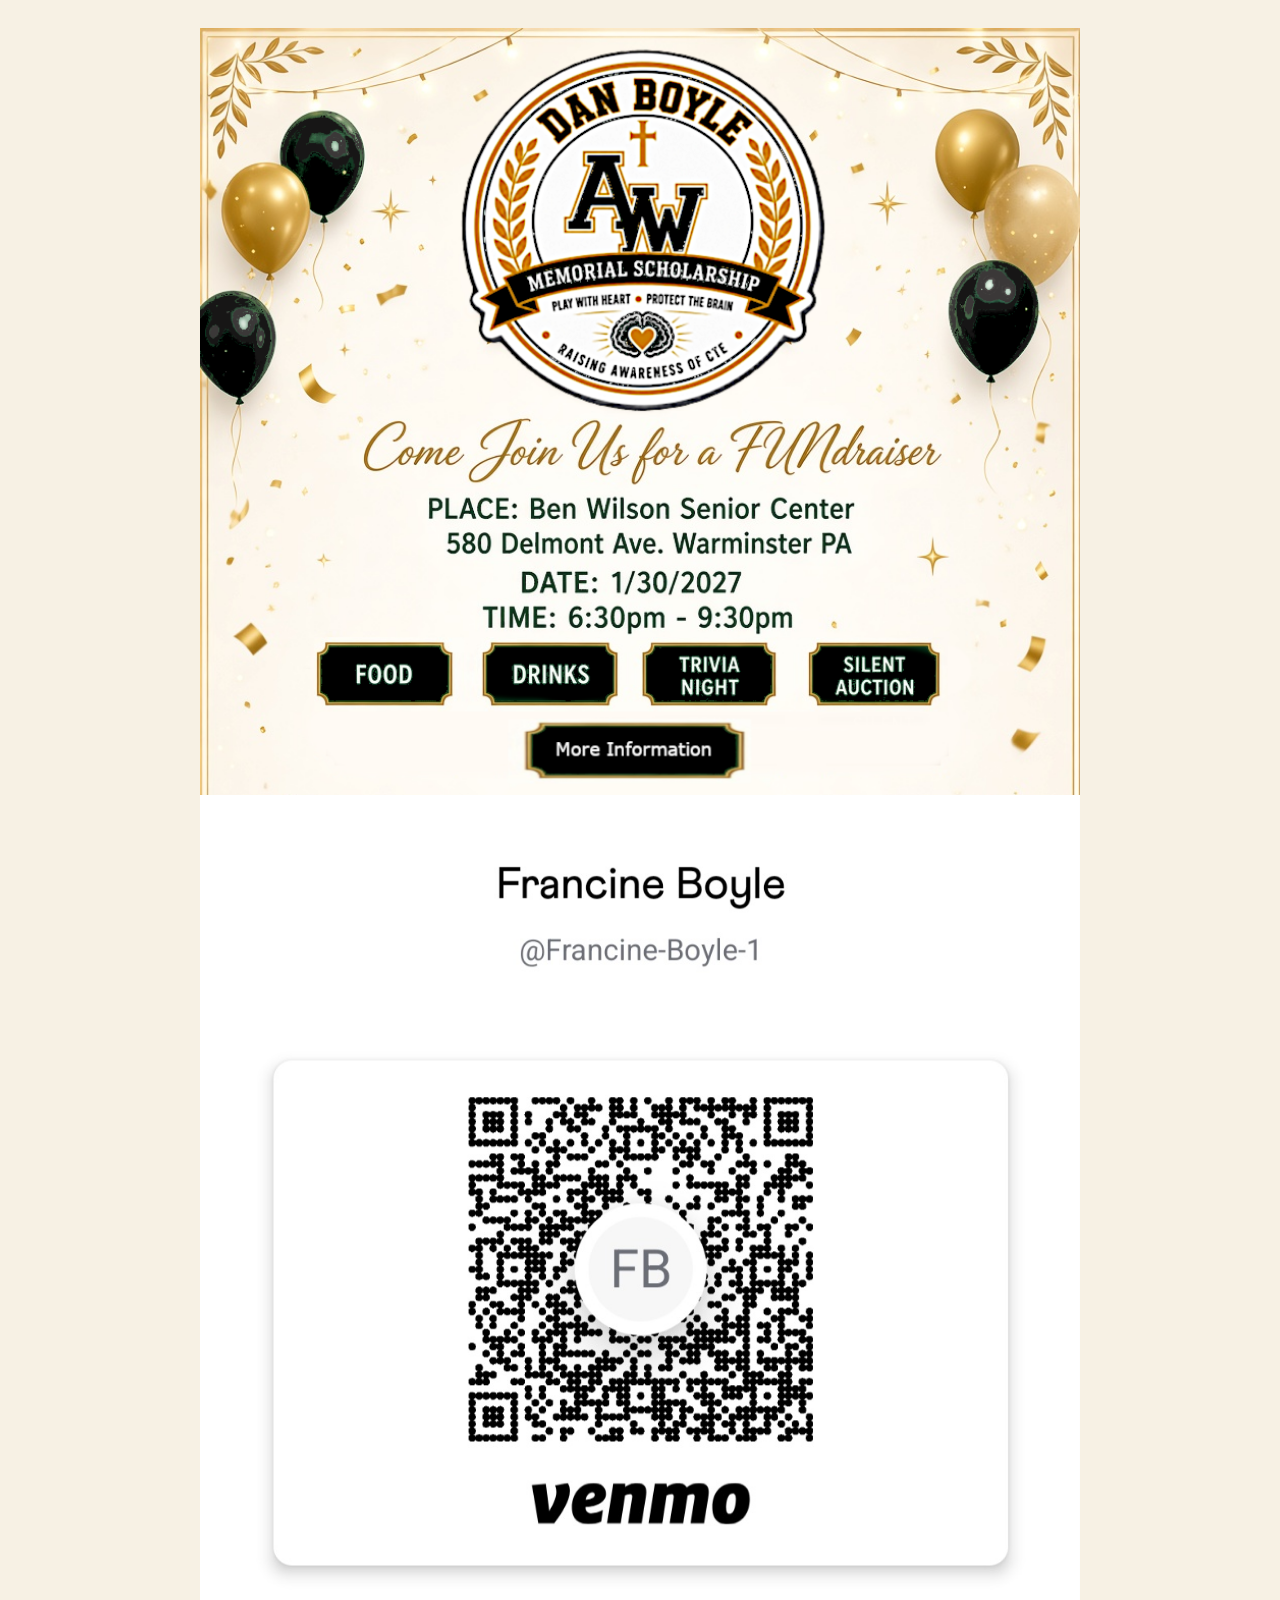
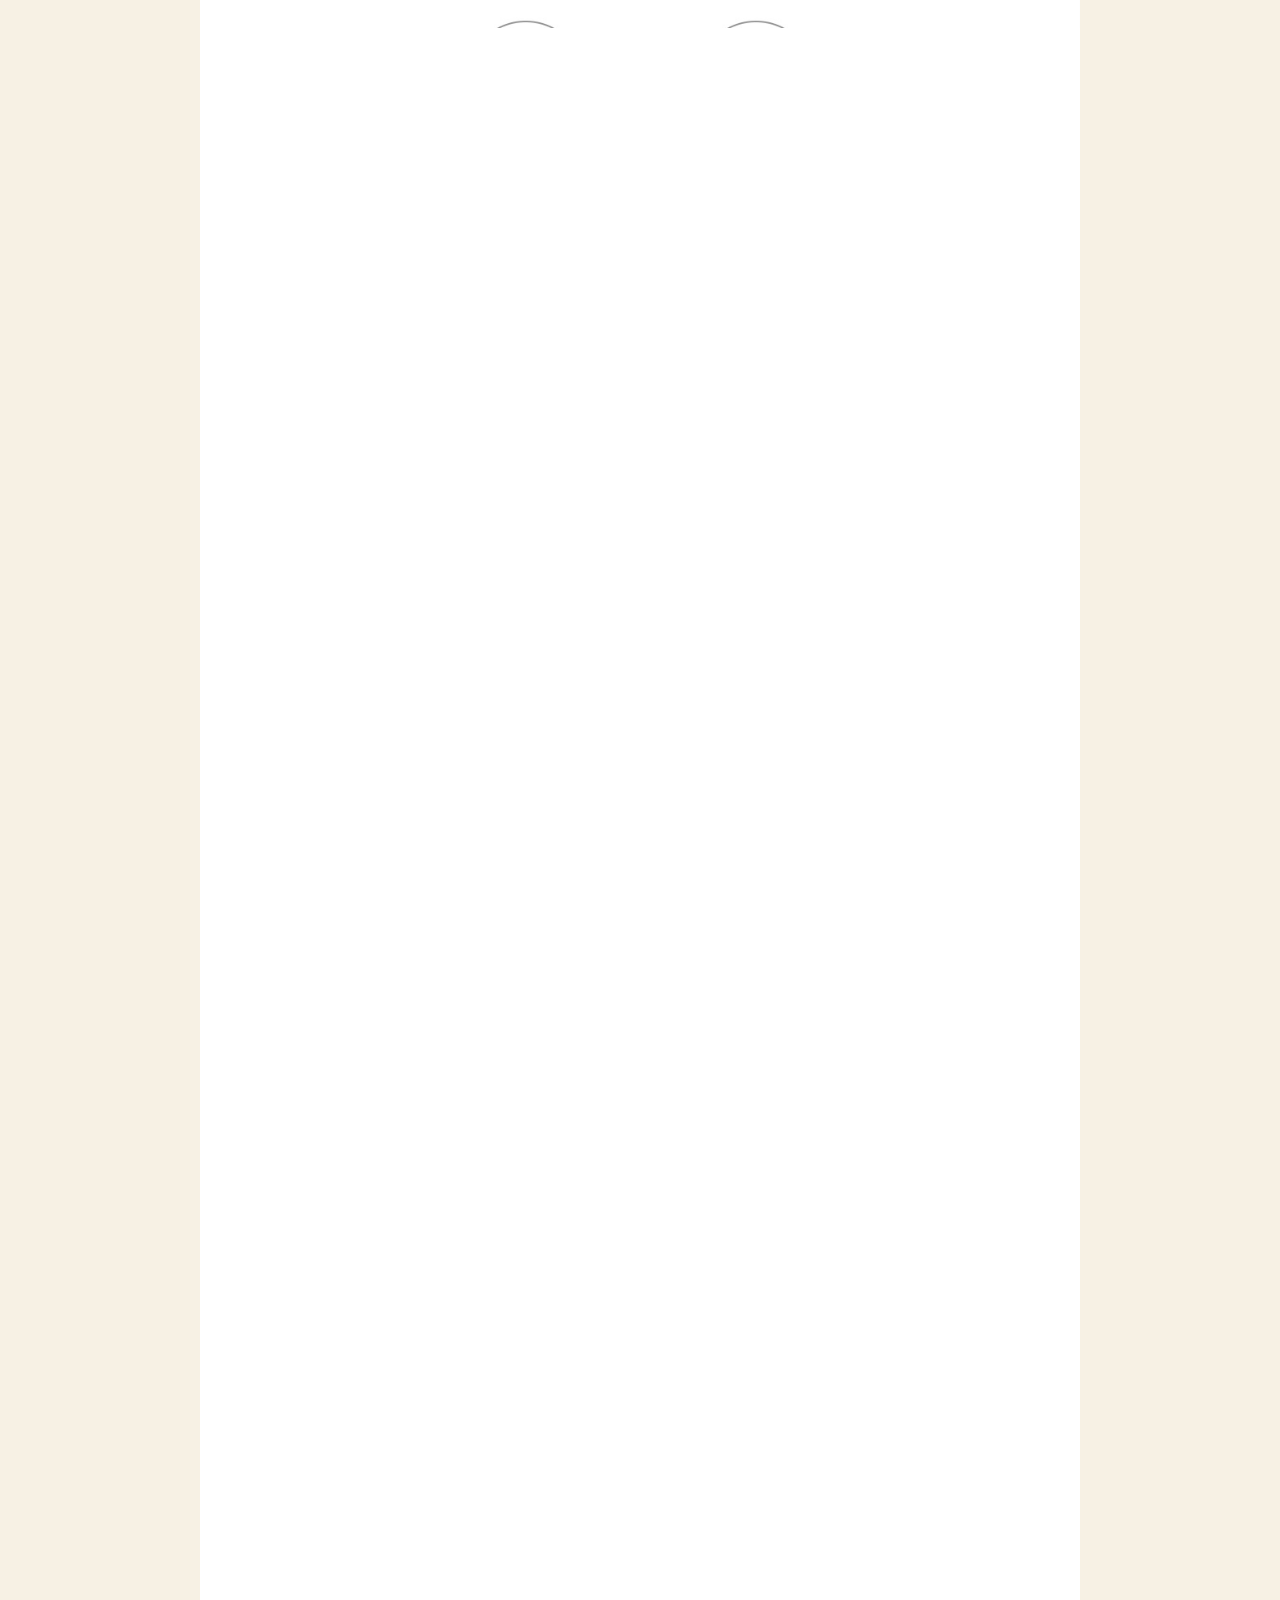
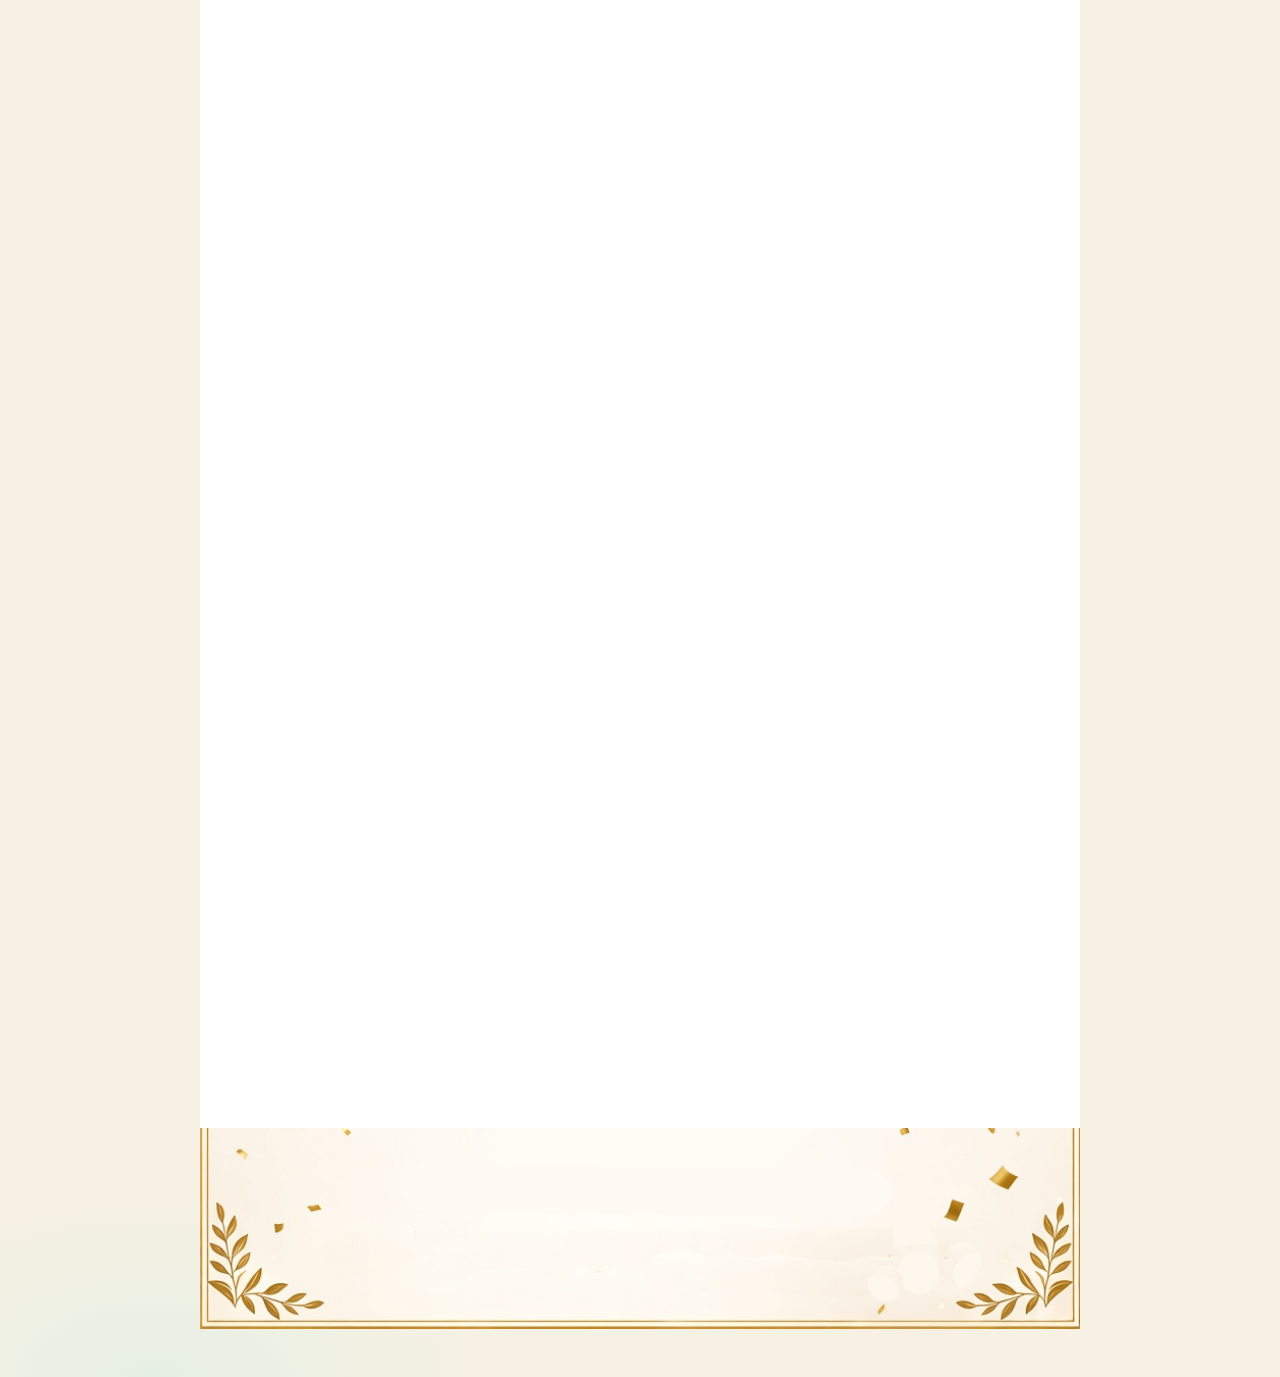
<file: index.html>
<!DOCTYPE html>
<html lang="en">
  <head>
    <meta charset="UTF-8" />
    <meta name="viewport" content="width=device-width, initial-scale=1" />
    <title>DBMSS</title>
    <meta name="description" content="Event details for DBMSS." />
    <link rel="preconnect" href="https://fonts.googleapis.com" />
    <link rel="preconnect" href="https://fonts.gstatic.com" crossorigin />
    <link
      href="https://fonts.googleapis.com/css2?family=Fraunces:opsz,wght@9..144,640&family=Outfit:wght@400;600&display=swap"
      rel="stylesheet"
    />
    <link rel="stylesheet" href="styles.css?v=4" />
  </head>
  <body>
    <header class="hero">
      <p class="kicker" data-bind="kicker"></p>
      <h1 data-bind="name"></h1>
      <div class="flyer">
        <img class="hero-image" alt="" />
        <nav class="hotspots" aria-label="Event sections">
          <a
            class="hotspot hotspot-place"
            href="https://www.google.com/maps/search/?api=1&query=Ben+Wilson+Senior+Center%2C+580+Delmont+Ave%2C+Warminster%2C+PA"
            target="_blank"
            rel="noopener noreferrer"
            >Ben Wilson Senior Center, 580 Delmont Ave, Warminster PA</a
          >
          <a class="hotspot hotspot-food" href="food.html">Food</a>
          <a class="hotspot hotspot-drinks" href="drinks.html">Drinks</a>
          <a class="hotspot hotspot-trivia" href="trivia.html">Trivia Night</a>
          <a class="hotspot hotspot-auction" href="silent-auction.html">Silent Auction</a>
          <a
            class="hotspot hotspot-more-info"
            href="https://www.canva.com/design/DAHXd8Rgf1o/mqKEcPCn-BXUNSpD11HQRg/view?utm_content=DAHXd8Rgf1o&utm_campaign=designshare&utm_medium=link2&utm_source=uniquelinks&utlId=h853aab29d3"
            target="_blank"
            rel="noopener noreferrer"
            >More Information</a
          >
        </nav>
      </div>

      <img
        class="flyer-bottom"
        src="assets/FranBoylesVenmoQrCode.jpg"
        alt="Checks payable to the Dan Boyle Memorial Scholarship"
      />

      <div class="register-frame">
        <iframe
          class="register-form"
          src="https://docs.google.com/forms/d/e/1FAIpQLSdkV1Na7tOZTGsL7vOSdFnA8g5J_HRihNoZJBpAqUWMkDbCfw/viewform?embedded=true"
          title="Registration form"
          >Loading…</iframe
        >
      </div>

      <img
        class="flyer-bottom"
        src="assets/FestiveWebPageWithoutQRCodeBottom.png"
        alt="Checks payable to the Dan Boyle Memorial Scholarship"
      />
    </header>

    <script src="content.js?v=3"></script>
    <script src="page.js?v=3"></script>
  </body>
</html>
</file>
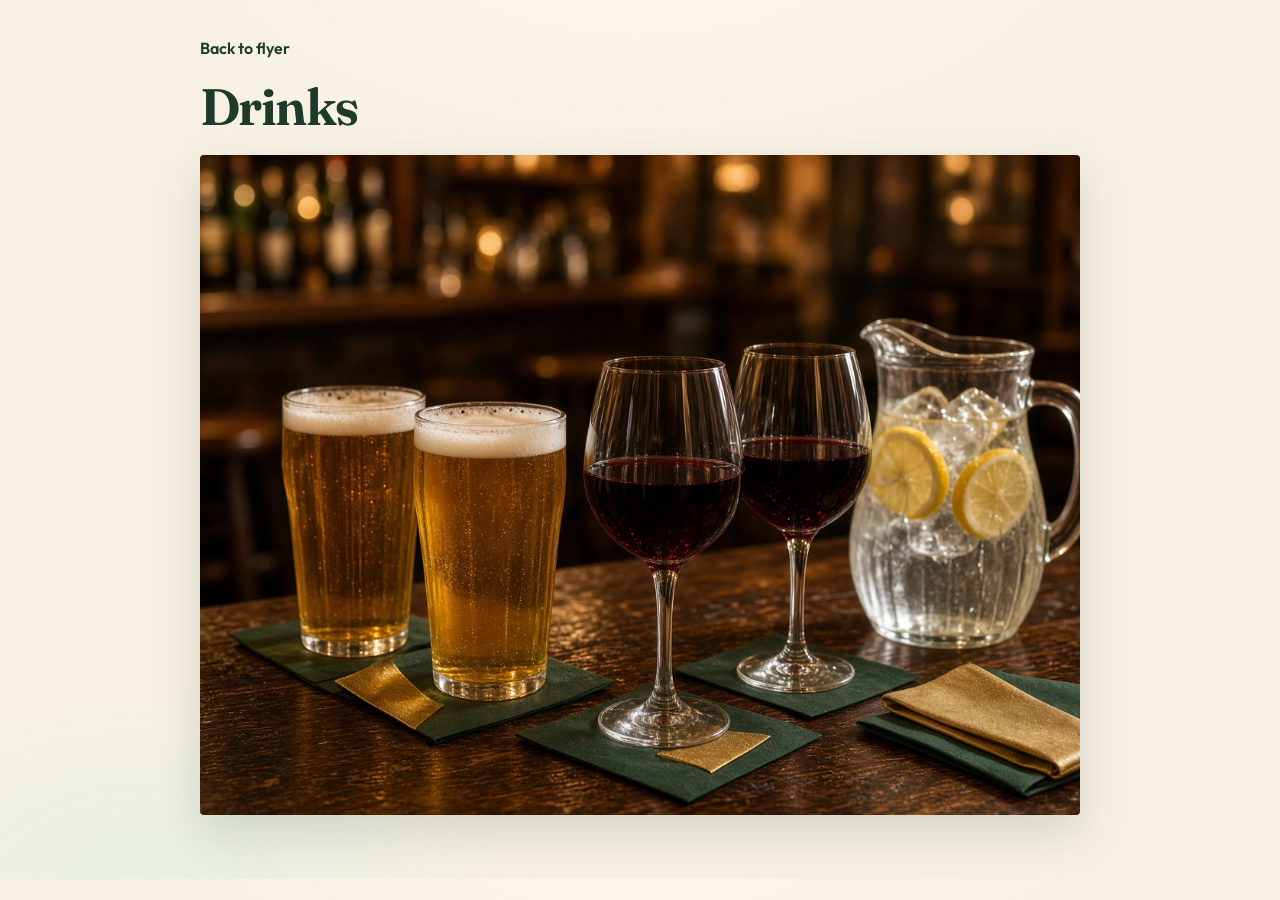
<file: drinks.html>
<!DOCTYPE html>
<html lang="en">
  <head>
    <meta charset="UTF-8" />
    <meta name="viewport" content="width=device-width, initial-scale=1" />
    <title>Drinks — Daniel Boyle Memorial Scholarship FUNdraiser</title>
    <link rel="preconnect" href="https://fonts.googleapis.com" />
    <link rel="preconnect" href="https://fonts.gstatic.com" crossorigin />
    <link
      href="https://fonts.googleapis.com/css2?family=Fraunces:opsz,wght@9..144,640&family=Outfit:wght@400;600&display=swap"
      rel="stylesheet"
    />
    <link rel="stylesheet" href="styles.css" />
  </head>
  <body>
    <main class="inner">
      <a class="back" href="index.html">Back to flyer</a>
      <h1>Drinks</h1>
      <img src="assets/drinks.png" alt="Drinks for the evening" />
    </main>
  </body>
</html>
</file>
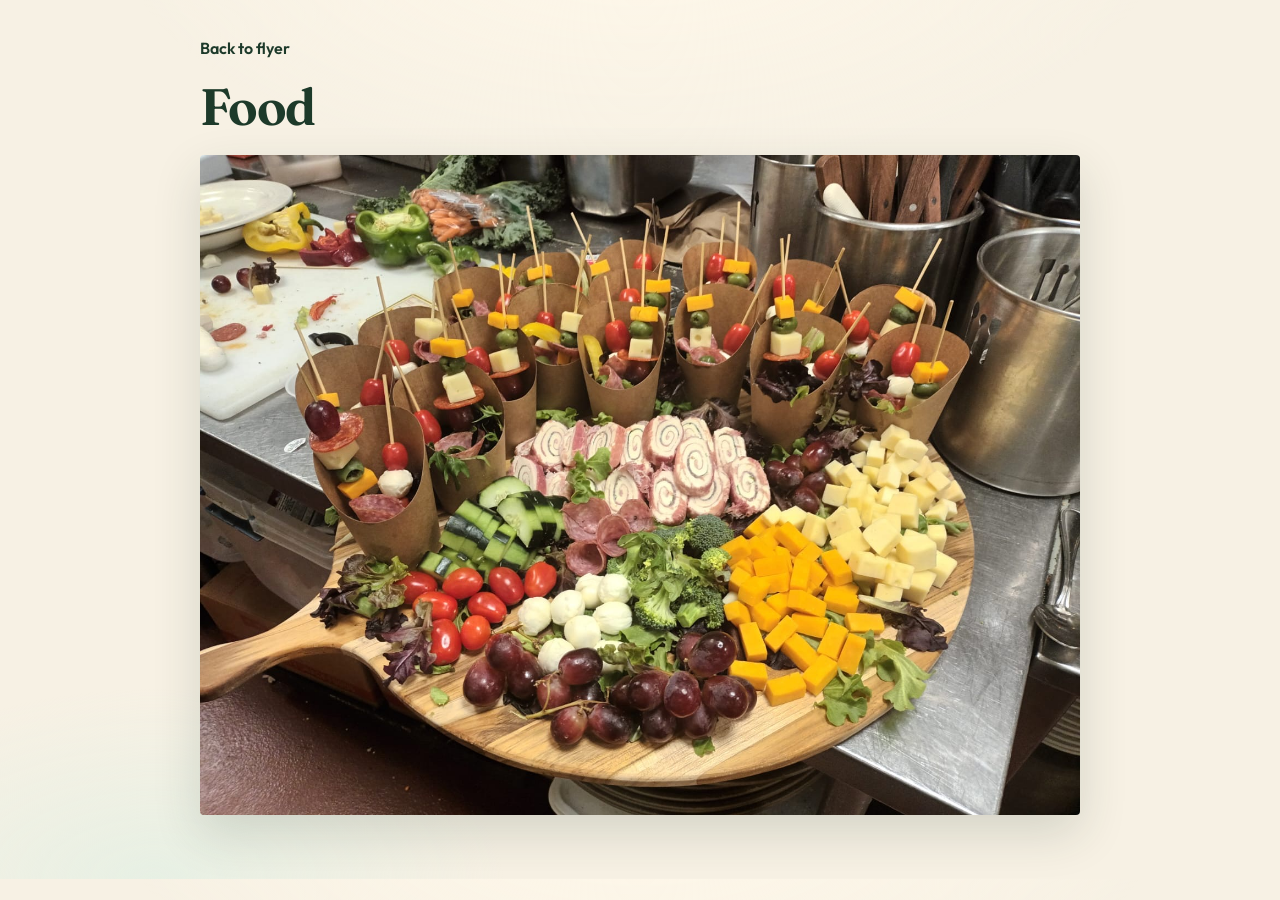
<file: food.html>
<!DOCTYPE html>
<html lang="en">
  <head>
    <meta charset="UTF-8" />
    <meta name="viewport" content="width=device-width, initial-scale=1" />
    <title>Food — Daniel Boyle Memorial Scholarship FUNdraiser</title>
    <link rel="preconnect" href="https://fonts.googleapis.com" />
    <link rel="preconnect" href="https://fonts.gstatic.com" crossorigin />
    <link
      href="https://fonts.googleapis.com/css2?family=Fraunces:opsz,wght@9..144,640&family=Outfit:wght@400;600&display=swap"
      rel="stylesheet"
    />
    <link rel="stylesheet" href="styles.css" />
  </head>
  <body>
    <main class="inner">
      <a class="back" href="index.html">Back to flyer</a>
      <h1>Food</h1>
      <img src="assets/food.png" alt="Food for the evening" />
    </main>
  </body>
</html>
</file>
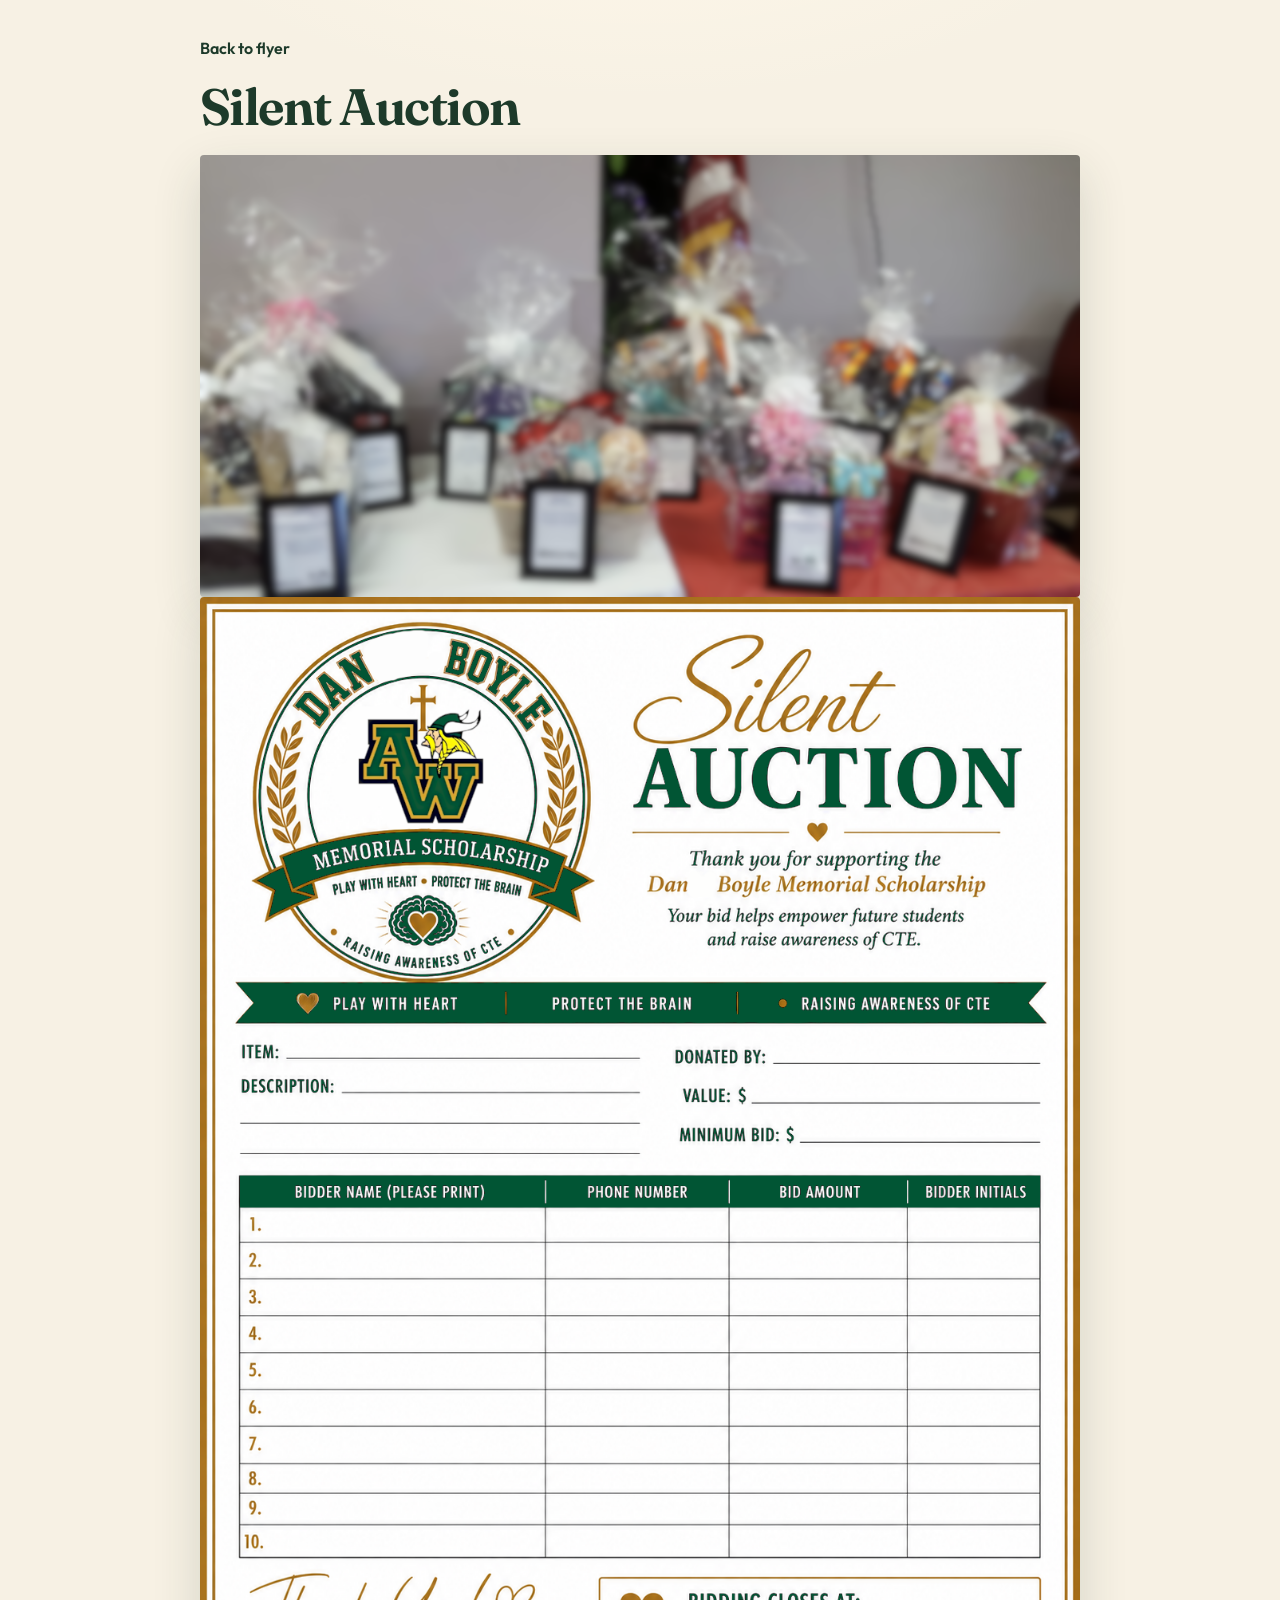
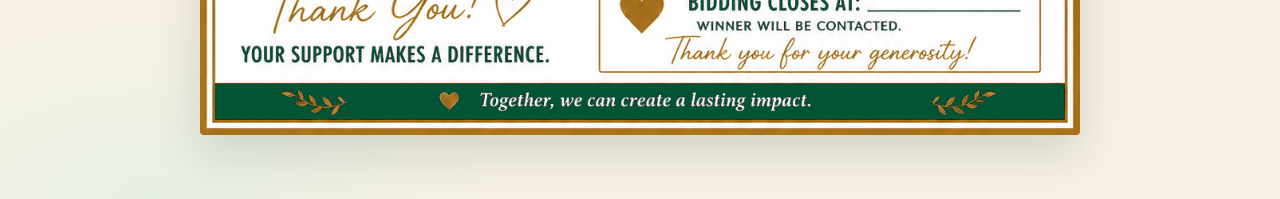
<file: silent-auction.html>
<!DOCTYPE html>
<html lang="en">
  <head>
    <meta charset="UTF-8" />
    <meta name="viewport" content="width=device-width, initial-scale=1" />
    <title>Silent Auction — Daniel Boyle Memorial Scholarship FUNdraiser</title>
    <link rel="preconnect" href="https://fonts.googleapis.com" />
    <link rel="preconnect" href="https://fonts.gstatic.com" crossorigin />
    <link
      href="https://fonts.googleapis.com/css2?family=Fraunces:opsz,wght@9..144,640&family=Outfit:wght@400;600&display=swap"
      rel="stylesheet"
    />
    <link rel="stylesheet" href="styles.css" />
  </head>
  <body>
    <main class="inner">
      <a class="back" href="index.html">Back to flyer</a>
      <h1>Silent Auction</h1>
      <img src="assets/silentAuction.png" alt="" />
      <img src="assets/GreenVersion.png" alt="Daniel Boyle Memorial Scholarship silent auction bid sheet" />
    </main>
  </body>
</html>
</file>
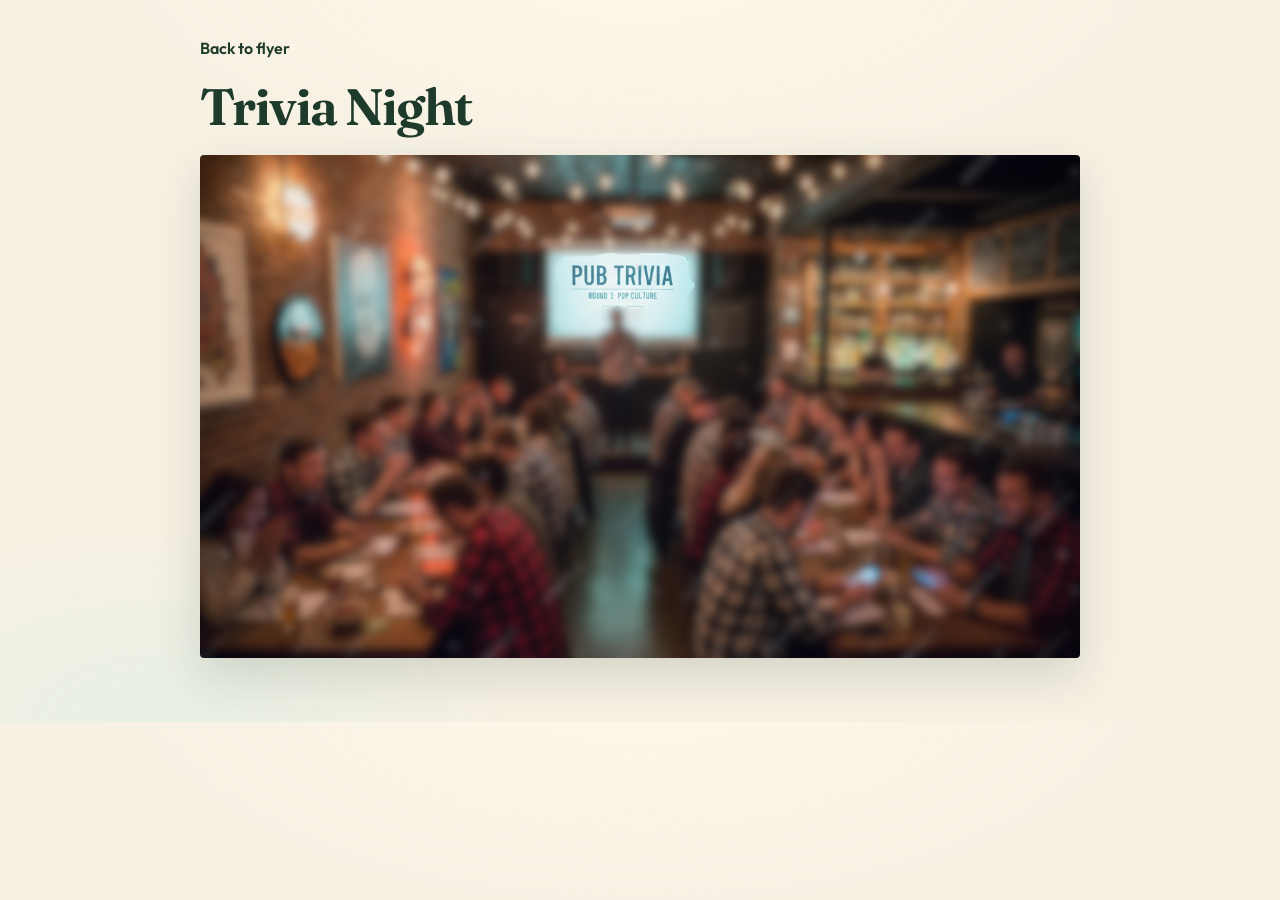
<file: trivia.html>
<!DOCTYPE html>
<html lang="en">
  <head>
    <meta charset="UTF-8" />
    <meta name="viewport" content="width=device-width, initial-scale=1" />
    <title>Trivia Night — Daniel Boyle Memorial Scholarship FUNdraiser</title>
    <link rel="preconnect" href="https://fonts.googleapis.com" />
    <link rel="preconnect" href="https://fonts.gstatic.com" crossorigin />
    <link
      href="https://fonts.googleapis.com/css2?family=Fraunces:opsz,wght@9..144,640&family=Outfit:wght@400;600&display=swap"
      rel="stylesheet"
    />
    <link rel="stylesheet" href="styles.css" />
  </head>
  <body>
    <main class="inner">
      <a class="back" href="index.html">Back to flyer</a>
      <h1>Trivia Night</h1>
      <img src="assets/trivia-night.png" alt="Trivia night tables and lights" />
    </main>
  </body>
</html>
</file>
<file: styles.css>
:root {
  --ink: #1d3a2a;
  --paper: #f7f1e4;
  --muted: #6b6258;
  --accent: #c4a35a;
}

* {
  box-sizing: border-box;
}

body {
  margin: 0;
  color: var(--ink);
  background:
    radial-gradient(900px 420px at 50% -8%, #fff8ea, transparent 58%),
    radial-gradient(700px 380px at 12% 100%, #e7f0e4, transparent 50%),
    var(--paper);
  font-family: Outfit, system-ui, sans-serif;
  line-height: 1.55;
}

.hero {
  width: min(880px, calc(100% - 32px));
  margin-inline: auto;
  padding: 28px 0 48px;
}

.kicker {
  display: none;
}

h1,
.sr-only {
  position: absolute;
  width: 1px;
  height: 1px;
  padding: 0;
  margin: -1px;
  overflow: hidden;
  clip: rect(0, 0, 0, 0);
  white-space: nowrap;
  border: 0;
}

.flyer {
  position: relative;
  width: 100%;
  max-width: 880px;
  margin: 0 auto;
}

.hero-image {
  display: block;
  width: 100%;
  max-width: none;
  margin: 0;
  height: auto;
}

.hotspots {
  position: absolute;
  inset: 0;
  margin: 0;
}

.hotspot {
  position: absolute;
  display: block;
  overflow: hidden;
  white-space: nowrap;
  text-indent: 200%;
  border-radius: 10px;
  background: transparent;
  color: transparent;
  cursor: pointer;
}

.hotspot-place {
  left: 25%;
  top: 60%;
  width: 50%;
  height: 9%;
  border-radius: 6px;
}

.hotspot-food {
  left: 14.4%;
  top: 80.2%;
  width: 13.6%;
  height: 8.2%;
}

.hotspot-drinks {
  left: 33%;
  top: 80.2%;
  width: 13.9%;
  height: 8.2%;
}

.hotspot-trivia {
  left: 51.4%;
  top: 80.2%;
  width: 13.9%;
  height: 8.2%;
}

.hotspot-auction {
  left: 69.8%;
  top: 80.2%;
  width: 13.9%;
  height: 8.2%;
}

.hotspot-more-info {
  left: 37.4%;
  top: 90.8%;
  width: 25.2%;
  height: 7.4%;
}

/* The form is enlarged by --form-scale; height is the form's unscaled height. */
.register-frame {
  --form-scale: 1.5;
  --form-height: 1800px;
  height: calc(var(--form-height) * var(--form-scale));
  overflow: hidden;
  background: #fff;
}

.register-form {
  display: block;
  width: calc(100% / var(--form-scale));
  height: var(--form-height);
  border: 0;
  transform: scale(var(--form-scale));
  transform-origin: 0 0;
}

@media (max-width: 700px) {
  .register-frame {
    --form-scale: 1;
  }
}

.flyer-bottom {
  display: block;
  width: 100%;
  height: auto;
}

.flyer-venmo {
  position: absolute;
  left: 50%;
  top: 71.6%;
  transform: translateX(-50%);
  box-sizing: border-box;
  display: flex;
  flex-direction: column;
  align-items: center;
  justify-content: center;
  width: 18%;
  height: 6.4%;
  padding: 0 0.4em;
  border: 2px solid #c4a35a;
  border-radius: 8px;
  background: #154734;
  color: #f7f1e4;
  font-family: Outfit, system-ui, sans-serif;
  font-weight: 600;
  text-decoration: none;
  line-height: 1.05;
  -webkit-mask-image:
    radial-gradient(circle at 0 50%, transparent 0.42em, #000 0.44em),
    radial-gradient(circle at 100% 50%, transparent 0.42em, #000 0.44em);
  -webkit-mask-composite: source-in;
  mask-image:
    radial-gradient(circle at 0 50%, transparent 0.42em, #000 0.44em),
    radial-gradient(circle at 100% 50%, transparent 0.42em, #000 0.44em);
  mask-composite: intersect;
}

.flyer-tickets {
  position: absolute;
  left: 50%;
  top: 81.6%;
  transform: translateX(-50%);
  width: 78%;
  margin: 0;
  padding: 0.12em 0.2em;
  background: #f8f3e6;
  color: #1d3a2a;
  font-family: Fraunces, Georgia, serif;
  font-size: clamp(0.72rem, 2.15vw, 1.35rem);
  font-weight: 640;
  letter-spacing: 0.02em;
  text-align: center;
  line-height: 1.2;
  white-space: nowrap;
}

.flyer-venmo-title {
  font-size: clamp(0.58rem, 1.55vw, 0.82rem);
  letter-spacing: 0.12em;
  text-transform: uppercase;
}

.flyer-venmo-handle {
  font-size: clamp(0.48rem, 1.15vw, 0.64rem);
  letter-spacing: 0.01em;
  font-weight: 600;
}

.flyer-venmo:hover,
.flyer-venmo:focus-visible {
  background: #1d3a2a;
  outline: 3px solid var(--accent);
  outline-offset: 2px;
}

.hotspot:focus-visible {
  outline: 3px solid var(--accent);
  outline-offset: 2px;
}

.inner {
  width: min(880px, calc(100% - 32px));
  margin: 0 auto;
  padding: 36px 0 64px;
}

.inner a.back {
  color: var(--ink);
  font-weight: 600;
  text-decoration: none;
}

.inner a.back:hover,
.inner a.back:focus-visible {
  color: #154734;
  text-decoration: underline;
}

.inner h1 {
  position: static;
  width: auto;
  height: auto;
  margin: 18px 0 20px;
  overflow: visible;
  clip: auto;
  white-space: normal;
  font-family: Fraunces, Georgia, serif;
  font-size: clamp(2rem, 5vw, 3.2rem);
  font-weight: 640;
  letter-spacing: -0.03em;
  line-height: 1.1;
}

.inner img {
  display: block;
  width: 100%;
  height: auto;
  border-radius: 4px;
  box-shadow: 0 18px 48px rgba(29, 58, 42, 0.16);
}

@media (max-width: 560px) {
  .hero {
    padding-top: 48px;
  }
}
</file>
